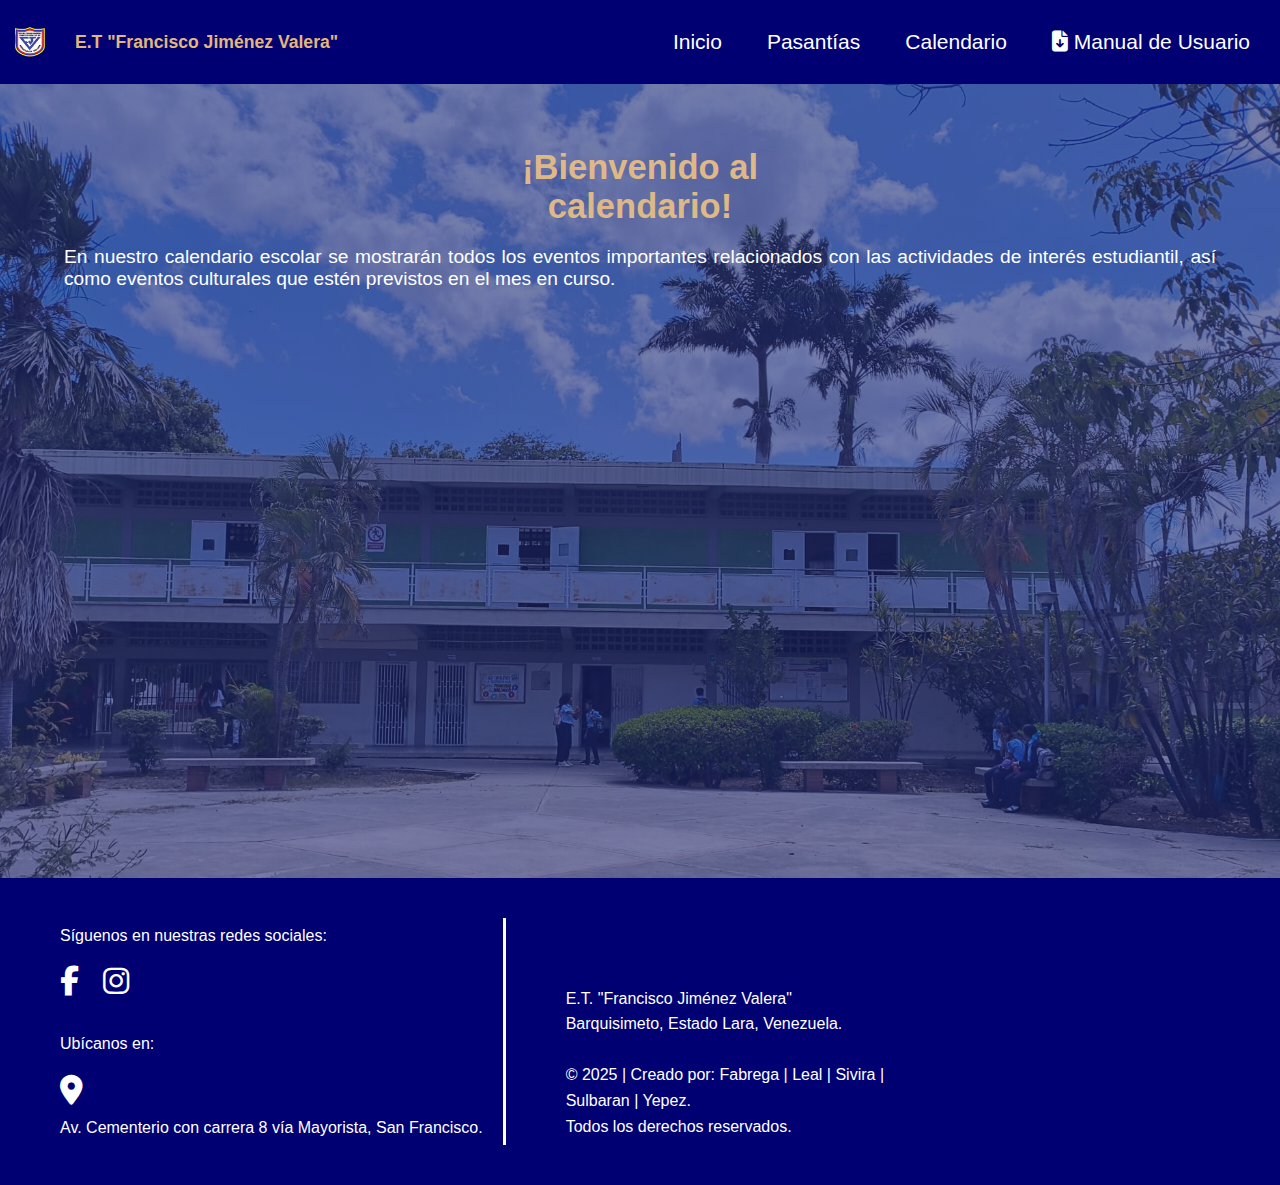
<file: index_calendario.html>
<!DOCTYPE html>
<html lang="es">
<head>
    <meta charset="UTF-8">
    <meta name="viewport" content="width=device-width, initial-scale=1.0">
    <title>Calendario</title>
    <link rel="stylesheet" href="style_calendario.css">
    <link rel="icon" type="image" href="./Calendario/logoli.jpg">
    <link rel="stylesheet" href="https://cdnjs.cloudflare.com/ajax/libs/font-awesome/6.5.1/css/all.min.css">
</head>

<body>
    
    <header class="main-header">
        <nav class="top-nav">
            <div class="logo-escuela">
                <img src="./Recursos_index/logo.png" alt="E.T FRAJIVA" title="Logo" class="imagen-logo">
                <h3>E.T "Francisco Jiménez Valera"</h3>
            </div>
            <input type="checkbox" id="menu-toggle" class="menu-toggle">
            <label for="menu-toggle" class="menu-boton">☰</label>
            <ul class="menu">
                <li>
                    <a href="index.html">Inicio</a>
                </li>
                <li class="dropdown">
                    <a href="./index_pasantia.html">Pasantías</a>
                    <ul class="dropdown-content">
                    <li><a href="./Index_preguntas.html">Preguntas Frecuentes</a></li>
                    </ul>
                </li>
                <li><a href="#">Calendario</a></li>
                <li class="manual">
                    <a href="./Manual_de_Usuario.pdf"><i class="fas fa-file-download"></i>      Manual de Usuario </a>
                </li>
            </ul>        
        </nav>
    </header>
        
    <div class="container">
        <div class="contenido">
            <h2>¡Bienvenido al <br> calendario!</h2>
            <p>En nuestro calendario escolar se mostrarán todos los eventos importantes relacionados con las actividades de interés estudiantil, así como eventos culturales que estén previstos en el mes en curso.</p>
        </div>

        <div class="position">
            <div class="calendario">
                <iframe src="https://calendar.google.com/calendar/embed?src=4b9b2e893fec1b85909e963874b0f02b2439995293bce2511810e38f5cb368d5%40group.calendar.google.com&ctz=America%2FCaracas" frameborder="0">
                </iframe>
            </div>
        </div>
    </div>

</div>

     <footer>
    <div class="footer-content agrupado-footer">
        <div class="bloque-redes-ubicacion">
            <div class="col-redes">
                <p>Síguenos en nuestras redes sociales:</p>
                <a href="https://www.facebook.com/share/14PReWWHfwd/" target="_blank" class="facebook-btn">
                    <i class="fab fa-facebook-f"></i>
                </a>
                <a href="https://www.instagram.com/et.fjvl?igsh=MTJrdDdncHBrcjRwcA==" target="_blank" class="instagram">
                    <i class="fab fa-instagram"></i>
                </a>
            </div>

    <div class="col-ubicacion">
                <p>Ubícanos en:</p>
                <a href="https://maps.app.goo.gl/tMXQspDNJTb1nQr7A" target="_blank" class="ubicacion">
                    <i class="fas fa-map-marker-alt"></i>
                </a>
                <br>
                Av. Cementerio con carrera 8 vía Mayorista, San Francisco.
            </div>
        </div>

        <div class="bloque-info-legal">
            <p>E.T. "Francisco Jiménez Valera"</p>
            <p>Barquisimeto, Estado Lara, Venezuela.</p>
            <br>
            <p>&copy; 2025 | Creado por: Fabrega | Leal | Sivira | Sulbaran | Yepez.</p>
            <p>Todos los derechos reservados.</p>
        </div>
    </div>
    </footer>
</body>
</html>
</file>
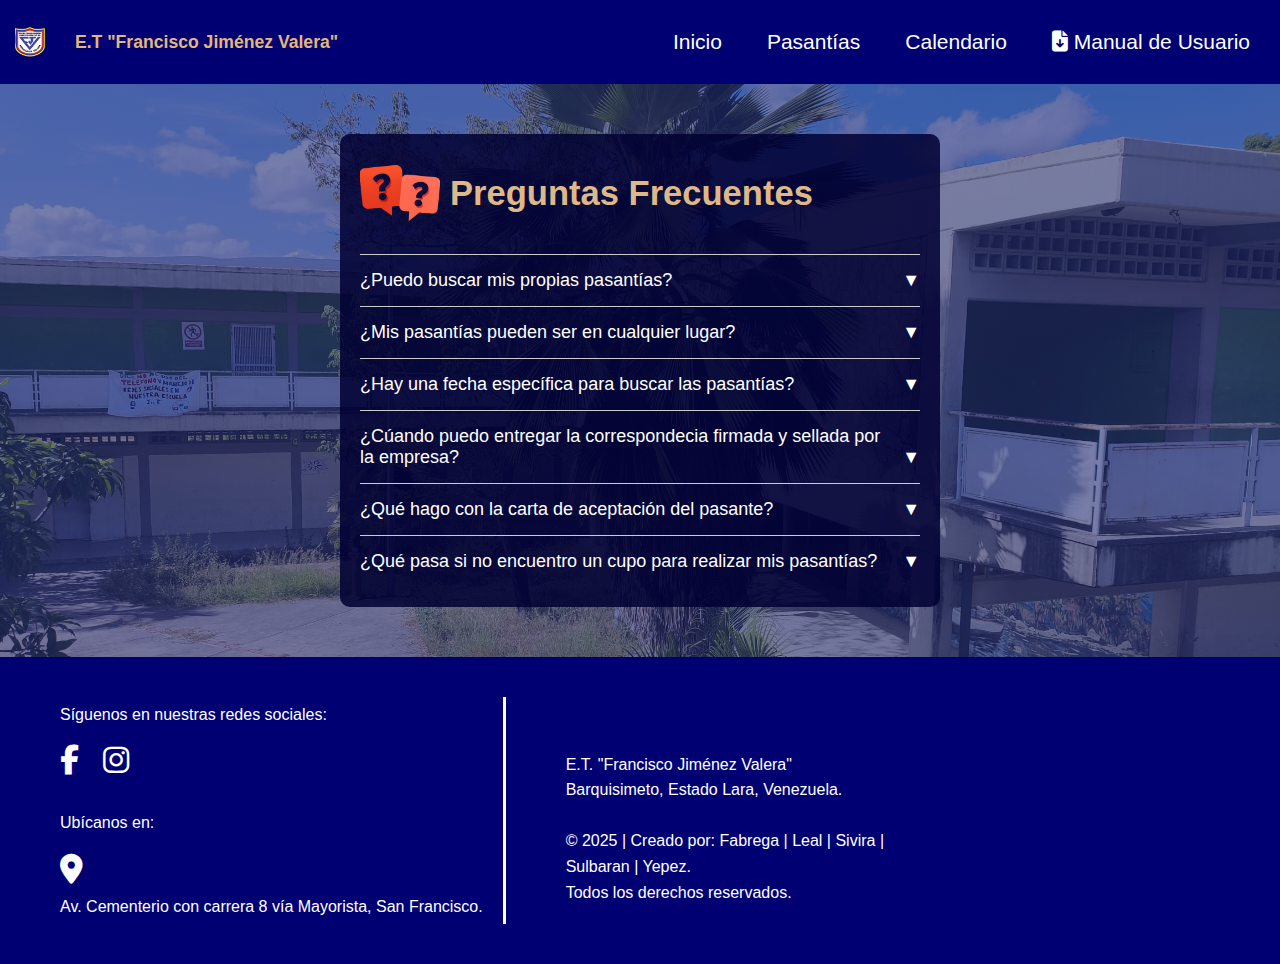
<file: Index_preguntas.html>
<!DOCTYPE html>
<html lang="es">
<head>
    <meta charset="UTF-8">
    <meta name="viewport" content="width=device-width, initial-scale=1.0">
    <title>Pasantias: Preguntas Frecuentes</title>
    <link rel="stylesheet" href="style_preguntas.css">
    <link rel="icon" type="image" href="/Recursos_preguntas/logoli.jpg" >
    <link rel="stylesheet" href="https://cdnjs.cloudflare.com/ajax/libs/font-awesome/6.5.1/css/all.min.css">
</head>
<body>
  <header class="main-header">
        <nav class="top-nav">
            <div class="logo-escuela">
                <img src="/Recursos_preguntas/logo.png" alt="E.T FRAJIVA" title="Logo" class="imagen-logo">
                <h3>E.T "Francisco Jiménez Valera"</h3>
            </div>
            <input type="checkbox" id="menu-toggle" class="menu-toggle">
            <label for="menu-toggle" class="menu-boton">☰</label>
            <ul class="menu">
                <li>
                    <a href="./index.html">Inicio</a>
                </li>
                <li class="dropdown">
                    <a href="./index_pasantia.html">Pasantías</a>
                    <ul class="dropdown-content">
                    <li><a href="#">Preguntas Frecuentes</a></li>
                    </ul>
                </li>
                <li><a href="./index_calendario.html">Calendario</a></li>
                <li class="manual">
                    <a href="./Manual_de_Usuario.pdf"><i class="fas fa-file-download"></i>      Manual de Usuario </a>
                </li>
            </ul>        
        </nav>
    </header>

    <div class="faq-container">
        
    <div class="faq-header">
      <img src="./Recursos_preguntas/interrogacion.jpg.png" alt="Pregunta">

      <h2>Preguntas Frecuentes</h2>
    </div>
    <details>
      <summary>¿Puedo buscar mis propias pasantías?</summary>
      <p>Sí, usted puede buscar sus propias pasantías siempre y cuando cuente con familiares o amigos que lo puedan ayudar durante el proceso.</p>
    </details>
    <details>
      <summary>¿Mis pasantías pueden ser en cualquier lugar?</summary>
      <p>Se sugiere que se hagan en un lugar cercano a su domicilio ya que la institución no cuenta con transporte, de igual manera se recomienda consultar con la coordinadora de pasantías quién sera la encargada de resolver cualquier duda y si el lugar es aprobado para asignar a los tutores.</p>
    </details>
    <details>
      <summary>¿Hay una fecha específica para buscar las pasantías?</summary>
      <p>Sí, durante el período de Abril - Julio, deben presentar el lugar donde desea ser asignado. De lo contrario a partir del 16 de Septiembre la institución los ubicara de acuerdo a las vacantes autorizadas por la coordinación.</p>
    </details>
    <details>
      <summary>¿Cúando puedo entregar la correspondecia firmada y sellada por la empresa?</summary>
      <p>La correspondencia debera ser entregada al departamento de pasantías en el instante en que usted la reciba para realizar la verificación de la misma.</p>
    </details>
    <details>
      <summary>¿Qué hago con la carta de aceptación del pasante?</summary>
      <p> Si la empresa llena el formato al instante quiere decir que usted ha sido aceptado, de lo contrario debera estar atento para que le den alguna respuesta o buscar otra empresa para realizar las pasantías.</p>
    </details>
    <details>
      <summary>¿Qué pasa si no encuentro un cupo para realizar mis pasantías?</summary>
      <p>La coordinación de pasantías los ubicará de acuerdo a la disponibilidad de cupos asignados. <br> Se le agradece al estudiante y representante que acepten el lugar donde serán ubicados.
      </p>
    </details>

  </div>
  <footer>
    <div class="footer-content agrupado-footer">
        <div class="bloque-redes-ubicacion">
            <div class="col-redes">
                <p>Síguenos en nuestras redes sociales:</p>
                <a href="https://www.facebook.com/share/14PReWWHfwd/" target="_blank" class="facebook-btn">
                    <i class="fab fa-facebook-f"></i>
                </a>
                <a href="https://www.instagram.com/et.fjvl?igsh=MTJrdDdncHBrcjRwcA==" target="_blank" class="instagram">
                    <i class="fab fa-instagram"></i>
                </a>
            </div>

            <div class="col-ubicacion">
                <p>Ubícanos en:</p>
                <a href="https://maps.app.goo.gl/tMXQspDNJTb1nQr7A" target="_blank" class="ubicacion">
                    <i class="fas fa-map-marker-alt"></i>
                </a>
                <br>
                Av. Cementerio con carrera 8 vía Mayorista, San Francisco.
            </div>
        </div>

        <div class="bloque-info-legal">
            <p>E.T. "Francisco Jiménez Valera"</p>
            <p>Barquisimeto, Estado Lara, Venezuela.</p>
            <br>
            <p>&copy; 2025 | Creado por: Fabrega | Leal | Sivira | Sulbaran | Yepez.</p>
            <p>Todos los derechos reservados.</p>
        </div>
    </div>
    </footer>

</body>
</html>
</file>
<file: style_calendario.css>
*{
    box-sizing: border-box;
    margin: 0;
    padding: 0;
}

/* ======================================= */
/* ESTILOS GENERALES Y FONDO DE LA PÁGINA */
/* ======================================= */


body {
    /* Fondo con gradiente oscuro semitransparente sobre una imagen (fondo.jpeg) */
    background: linear-gradient(rgba(29, 38, 113, 0.6), rgba(29, 38, 113, 0.6)), url(./Recursos_calendario/fondo.jpeg);
    /* Asegura que la imagen de fondo cubra toda el área */
    background-size: cover;
    /* Centra la imagen de fondo */
    background-position: center;
    /* Mantiene la imagen de fondo fija al desplazarse */
    font-family: Arial, Helvetica, sans-serif;
}

/* ======================================= */
/* ESTILOS DEL CONTENEDOR PRINCIPAL */
/* ======================================= */

/* ------------------- Navegación (Nav) ------------------- */
.top-nav{
    display: flex;
    background-color: rgb(0, 0, 115);
    padding: 15px;
    align-items: center;
    justify-content: space-between; /* separa logo y menú */
    flex-wrap: nowrap;
    gap: 20px;
}
.top-nav ul{
    list-style: none;
    padding: 0;
    margin: 0;
}
.top-nav ul li{
    display: inline-block;
    position: relative;
}
.top-nav a{
    display: block;
    padding: 10px 15px;
    text-decoration: none;
    color: white;
    justify-content: space-between;
    font-size: 21px;
}
.menu {
    display: flex;
    gap: 15px;
    margin-left: auto;
}
.menu-boton {
    display: none; /* oculto por defecto */
    font-size: 24px;
    color: white;
    background-color: rgb(0, 0, 115);
    border: none;
    cursor: pointer;
    padding: 10px;
    border-radius: 5px;
    margin-left: auto; /* lo empuja a la derecha */
}

.menu-toggle {
    display: none;
}

/* ------------------- Menú Desplegable ------------------- */
.dropdown-content{
    text-align: center;
    display: none;
    position: absolute;
    background-color: rgba(29, 38, 113, 0.6);
    min-width: 160px;
    box-shadow: 0px 8px 16px 0px rgba(0, 0, 0, 0.2);
    z-index: 1;
}

.dropdown-content li{
    display: block;
}
.dropdown-content:hover{
    background-color: rgb(0, 0, 88); /*al pasar el cursor se pone mas oscuro*/
}
.top-nav li:hover{
    background-color: rgb(0, 0, 88); /*al pasar el cursor se pone mas oscuro*/
}

.top-nav li a{
    white-space: nowrap;
}
.dropdown:hover .dropdown-content{
    display: block;
}

.manual li a {
    color: #ffffff;
    text-decoration: none;
    font-weight: 500;
}
/* -------------------Estilos del Header------------------- */
.main-header {
    background-color: rgba(29, 38, 113, 0.6);
    color: white;
    padding: 0px;
    margin: 0px;
    line-height: 1.6;
}
.logo-escuela{
    display: flex;
    align-items: center;
    gap: 10px;
    flex: 1 1 auto;
    flex-wrap: nowrap;

}
.imagen-logo{
    width: 30px;
    height: 30px;
    margin-right: 20px;
}
.logo-escuela h3{
    color: rgb(226, 182, 124);
    font-size: 1.1em;
    margin: 0;
    white-space: nowrap;
}

/* ======================================= */
/* ESTILOS DEL ÁREA DE CONTENIDO (.contenido) */
/* ======================================= */

.contenido {
    /* Margen alrededor del contenido */
    margin: 5%;
    color: white;
    font-size: 1.2em;
    text-align: justify;
}

.contenido h2{
    color: burlywood; 
    font-size: 1.8em;
    margin-bottom: 20px;
    text-align: center;
}

.position {
    display: flex;
    justify-content: center;
    align-items: flex-start;
    padding: 40px ;
}

.calendario {
    position: relative;
    width: 800px;
    padding: 10px;
}

/*-----------Estilo del footer general----------*/
footer {
    background-color: rgb(0, 0, 115);
    line-height: 1.6;
    color: white;
    padding: 20px 0; 
    width: 100%;
}

.footer-content {
    display: block; 
    max-width: 1200px;
    margin: 0 auto; 
    padding: 10px;
    text-align: center; 
}
.agrupado-footer {
    display: flex;
    justify-content: flex-start;
    align-items: flex-start;
    gap: 40px;
    text-align: left;
    padding: 20px;
}

.bloque-redes-ubicacion {
    display: flex;
    flex-direction: column;
    gap: 15px;
    border-right: 3px solid rgb(255, 255, 255); /* línea divisoria vertical */
    padding-right: 20px;
}

.col-redes,
.col-ubicacion {
    padding: 5px 0;
}

.bloque-info-legal {
    padding-left: 20px;
    margin-top: 68px;
    max-width: 400px;

}

/*----------- Estilo del Botón de Facebook ----------*/
.facebook-btn {
    color: white;
    font-size: 30px; /* Tamaño del icono */
    margin-top: 10px;
    padding-right: 20px;
    display: inline-block;
    transition: color 0.3s;
}

.facebook-btn:hover {
    color: #E1306C
}
/*----------- Estilo del Ícono de Instagram ----------*/
.instagram{
    color: white;
    font-size: 30px; /* Tamaño del icono */
    margin-top: 10px;
    padding-right: 20px;
    display: inline-block;
    transition: color 0.3s;
}
.instagram:hover {
    color: #E1306C; 
}
/*----------- Estilo del Ícono de Ubicación ----------*/
.ubicacion{
    color: white;
    font-size: 30px; /* Tamaño del icono */
    margin-top: 10px;
    display: inline-block;
    transition: color 0.3s;
}
.ubicacion:hover {
    color: #FF0000;
}

/* ======================================= */
/*           RESPONSIVIDAD                 */
/* ======================================= */

.calendario iframe {
    width: 100%;
    height: 420px;
    border-radius: 15px;
}

@media(max-width: 768px) {
    .container {
        flex-direction: column;
    }

    

    /*Estilos responsivos del Menu (Nav)*/
    .top-nav {
        display: flex;
        align-items: center;
        justify-content: space-between;
        flex-wrap: wrap;
        padding: 10px;
        position: relative;
    }

    .top-nav a {
        margin: 5px 0;
    }
    .header-seccion {
        flex-direction: column;
        justify-content: center;
    }
    .logo-container{
        margin: 30px;
    }
    .logo-escuela {
        display: flex;
        align-items: center;
        gap: 10px;
    }
    .logo-escuela img {
        width: 40px;
        height: auto;
    }

    .logo-escuela h3 {
    font-size: 16px;
    margin: 0;
    }

    .imagen-logo{
        height: 50px;
        width: 50px;
    }
    .menu-boton {
        display: flex;
        font-size: 24px;
        cursor: pointer;
        margin-left: auto;
        color: white;
        background-color: rgb(0, 0, 115);
    }

    .menu-toggle {
        display: none;
        position: absolute;
        opacity: 0;
        width: 0;
        height: 0;
    }

    .menu {
        display: none;
        flex-direction: column;
        position: absolute;
        top: 60px;
        left: 0;
        width: 100%;
        background-color: rgba(16, 11, 113, 0.692);
        padding: 10px 0;
        border-radius: 5px;
        z-index: 1000;
    }

    .menu li {
        padding: 8px 16px;
        text-align: center;
        border-bottom: 1px solid white;
    }
    .menu-toggle:checked ~ .menu {
        display: flex;
    }

    .dropdown {
        width: 100%; 
        box-sizing: border-box; 
    }
    .dropdown-content {
        display: block;
        position: static; 
        background-color: rgba(16, 11, 113, 0.692);
        box-shadow: none;
        border-radius: 0;
    }

    footer {
        position: relative;
    }

    /*Estilos responsivos del Footer*/
    .footer-content {
        flex-direction: column;
        text-align: center;
        align-items: center;
    }
    .agrupado-footer {
        flex-direction: column;
        align-items: center;
        justify-content: center;
        text-align: center;
    }

    .bloque-redes-ubicacion {
        border-right: none;
        border-bottom: 2px solid rgb(255, 255, 255);
        padding-bottom: 20px;
    }

    .bloque-info-legal {
        margin-top: 0;
        padding-left: 0;
    }
}

@media (max-width: 480px) {
    .logo-escuela h3 {
        font-size: 0.9em;
        white-space: nowrap;
    }

    .imagen-logo {
        width: 30px;
        height: 30px;
    }

    .menu {
        max-width: 100%;
        box-sizing: border-box;
        overflow-x: hidden;
        font-size: 0.95em;
    }
    .menu-boton {
        font-size: 22px;
        padding: 8px;
    }
}
@media (min-width: 320px) and (max-width: 479px) {
    .logo-escuela h3 {
        font-size: 0.85em;
        white-space: nowrap;
        margin: 0;
    }

    .imagen-logo {
        width: 28px;
        height: 28px;
        margin: 0;
    }

    .menu {
        max-width: 100%;
        box-sizing: border-box;
        overflow-x: hidden;
        font-size: 0.9em;
        padding: 8px 0;
    }

    .menu li {
        padding: 8px 0;
    }

    .menu-boton {
        font-size: 20px;
        padding: 6px;
    }

    .logo-container {
        width: 100px;
        height: 100px;
        margin: 10px auto;
    }
}
@media (min-width: 769px) and (max-width: 1024px) {
    .top-nav {
        position: relative;
        display: flex;
        flex-direction: row;
        align-items: center;
        justify-content: space-between;
        padding: 15px;
    }


    .logo-escuela {
        display: flex;
        flex-direction: row;
        align-items: center;
        justify-content: space-between;
        gap: 30px;
        flex-wrap: nowrap;
        max-width: 100%;
        overflow: hidden;
        box-sizing: border-box;
    }

    .imagen-logo {
        width: 40px;
        height: 40px;
        margin: 0;
    }

    .logo-escuela h3 {
        font-size: 1em;
        white-space: nowrap;
        margin: 0;
        color: rgb(226, 182, 124);
        flex-grow: 1;
    }

    .menu-boton {
        display: block;
        font-size: 22px;
        padding: 8px;
        background-color: rgb(0, 0, 115);
        color: white;
        border: none;
        border-radius: 5px;
        cursor: pointer;
    }

    .menu-toggle {
        position: absolute;
        opacity: 0;
        width: 0;
        height: 0;
    }

    .menu {
        display: none;
        flex-direction: column;
        text-align: center;
        position: absolute; /* ← clave para superponer */
        top: 60px; /* ajusta según altura del nav */
        left: 0;
        width: 100%;
        background-color: rgba(16, 11, 113, 0.692);
        padding: 10px 0;
        border-radius: 5px;
        font-size: 1em;
        z-index: 1000;
    }

    .menu-toggle:checked ~ .menu {
        display: flex;
    }

    .menu li {
        padding: 10px 0;
        border-bottom: 1px solid white;
    }

    .dropdown-content {
        display: block;
        position: static;
        background-color: rgba(16, 11, 113, 0.692);
        box-shadow: none;
        border-radius: 0;
    }

    .footer-content,
    .agrupado-footer {
        flex-direction: column;
        align-items: center;
        text-align: center;
    }

    .bloque-redes-ubicacion {
        border-right: none;
        border-bottom: 2px solid white;
        padding-bottom: 20px;
    }

    .bloque-info-legal {
        margin-top: 0;
        padding-left: 0;
    }
}
</file>
<file: style_preguntas.css>
* {
    box-sizing: border-box;
    padding: 0px;
    margin: 0px; 
}
    
    body {
        margin: 0px;
        padding: 0px;
        font-family: Arial, Helvetica, sans-serif;
        background: linear-gradient(rgba(29,38,113,0.6),rgba(29,38,113,0.6)),
        url(./Recursos_preguntas/fondito.jpg) no-repeat center center fixed;
        background-size: cover;
        background-position: center;
        background-attachment: fixed;
        color: white;
    }

        /* ------------------- Encabezado (Header) ------------------- */
    .main-header {
        background-color: rgba(29, 38, 113, 0.6);
        color: white;
        padding: 0px;
        margin: 0px;
    }
    
/* ------------------- Navegación (Nav) ------------------- */
/* ------------------- Navegación (Nav) ------------------- */
.top-nav{
    display: flex;
    background-color: rgb(0, 0, 115);
    padding: 15px;
    align-items: center;
    justify-content: space-between; /* separa logo y menú */
    flex-wrap: nowrap;
    gap: 20px;
}
.top-nav ul{
    list-style: none;
    padding: 0;
    margin: 0;
}
.top-nav ul li{
    display: inline-block;
    position: relative;
}
.top-nav a{
    display: block;
    padding: 10px 15px;
    text-decoration: none;
    color: white;
    justify-content: space-between;
    font-size: 21px;
}
.menu {
    display: flex;
    gap: 15px;
    margin-left: auto;
}
.menu-boton {
    display: none; /* oculto por defecto */
    font-size: 24px;
    color: white;
    background-color: rgb(0, 0, 115);
    border: none;
    cursor: pointer;
    padding: 10px;
    border-radius: 5px;
    margin-left: auto; /* lo empuja a la derecha */
}

.menu-toggle {
    display: none;
}

/* ------------------- Menú Desplegable ------------------- */
.dropdown-content{
    text-align: center;
    display: none;
    position: absolute;
    background-color: rgba(29, 38, 113, 0.6);
    min-width: 160px;
    box-shadow: 0px 8px 16px 0px rgba(0, 0, 0, 0.2);
    z-index: 1;
}

.dropdown-content li{
    display: block;
}
.dropdown-content:hover{
    background-color: rgb(0, 0, 88); /*al pasar el cursor se pone mas oscuro*/
}
.top-nav li:hover{
    background-color: rgb(0, 0, 88); /*al pasar el cursor se pone mas oscuro*/
}

.top-nav li a{
    white-space: nowrap;
}
.dropdown:hover .dropdown-content{
    display: block;
}

.manual li a {
    color: #ffffff;
    text-decoration: none;
    font-weight: 500;
}
/* -------------------Estilos del Header------------------- */
.main-header {
    background-color: rgba(29, 38, 113, 0.6);
    color: white;
    padding: 0px;
    margin: 0px;
    line-height: 1.6;
}
.logo-escuela{
    display: flex;
    align-items: center;
    gap: 10px;
    flex: 1 1 auto;
    flex-wrap: nowrap;

}
.imagen-logo{
    width: 30px;
    height: 30px;
    margin-right: 20px;
}
.logo-escuela h3{
    color: rgb(226, 182, 124);
    font-size: 1.1em;
    margin: 0;
    white-space: nowrap;
}

/*-----------Encabezado (Header) ----------*/
.header-seccion {
    display: flex;
    align-items: center;
    padding: 30px;
    color: burlywood;
    background-color: rgb(9, 1, 63);
    
}

.header-texto {
    max-width: 60%;
    text-align: center;
}

.header-seccion h1 {
    font-size: 2em;
    margin-bottom: 15px;
}

.header-seccion p {
    font-size: 1.1em;
    font-weight: 300;
    color: white;
}

.logo-container {
    width: 150px;
    height: 150px;
    padding: 10px;
    display: flex;
    align-items: center;
    justify-content: center;
    margin-right: 130px;
}

.logo {
    max-width: 100%;
    max-height: 100%;
    object-fit: contain;
}

    .faq-container {
    background-color: rgba(0, 0, 50, 0.85);
    color: white;
    font-size: 1.2em;
    max-width: 600px;
    margin: 50px auto;
    padding: 20px;
    border-radius: 10px;
    }

    .faq-header {
    display: flex;
    align-items: center;
    gap: 10px;
    margin-bottom: 20px;
    }

    .faq-header img {
    width: 80px;
    height: 80px;
    }

    .faq-header h2 {
    color: burlywood;
    font-size: 1.8em;
    margin: 0;
    align-items:center;
    }

    details {
    background-color: transparent;
    border-top: 1px solid #ccc;
    padding: 15px 0;
    font-size: 18px;
    }

    summary {
    cursor: pointer;
    list-style: none;
    position: relative;
    padding-right: 25px;
    }

    summary::after {
    content: "▼";
    position: absolute;
    right: 0;
    transition: transform 0.3s ease;
    }

    details[open] summary::after {
    transform: rotate(180deg);
    }

    details p {
    margin-top: 10px;
    padding-left: 10px;
    font-size: 16px;
    color: #ddd;
    }

/*-----------Estilo del footer general----------*/
footer {
    background-color: rgb(0, 0, 115);
    line-height: 1.6;
    color: white;
    padding: 20px 0; 
    width: 100%;
}

.footer-content {
    display: block; 
    max-width: 1200px;
    margin: 0 auto; 
    padding: 10px;
    text-align: center; 
}
.agrupado-footer {
    display: flex;
    justify-content: flex-start;
    align-items: flex-start;
    gap: 40px;
    text-align: left;
    padding: 20px;
}

.bloque-redes-ubicacion {
    display: flex;
    flex-direction: column;
    gap: 15px;
    border-right: 3px solid rgb(255, 255, 255); /* línea divisoria vertical */
    padding-right: 20px;
}

.col-redes,
.col-ubicacion {
    padding: 5px 0;
}

.bloque-info-legal {
    padding-left: 20px;
    margin-top: 55px;
    max-width: 400px;

}
/*----------- Estilo del Botón de Facebook ----------*/
.facebook-btn {
    color: white;
    font-size: 30px; /* Tamaño del icono */
    margin-top: 10px;
    padding-right: 20px;
    display: inline-block;
    transition: color 0.3s;
}

.facebook-btn:hover {
    color: #E1306C; /* Color oficial de Facebook al pasar el ratón */
}
/*----------- Estilo del Ícono de Instagram ----------*/
.instagram{
    color: white;
    font-size: 30px; /* Tamaño del icono */
    margin-top: 10px;
    padding-right: 20px;
    display: inline-block;
    transition: color 0.3s;
}
.instagram:hover {
    color: #E1306C; /* Color oficial de Instagram al pasar el ratón */
}
/*----------- Estilo del Ícono de Ubicación ----------*/
.ubicacion{
    color: white;
    font-size: 30px; /* Tamaño del icono */
    margin-top: 10px;
    display: inline-block;
    transition: color 0.3s;
}
.ubicacion:hover {
    color: #FF0000; /* Color rojo al pasar el ratón */
}

/*-----------PRESPONSIVIDAD----------*/
@media (max-width: 768px) {
    .faq-header h2 {
        font-size: 1.5em;
        text-align: center;
        margin: 10px 0;
        color: burlywood;
    }

    /*Estilos responsivos del Menu (Nav)*/
    .top-nav {
        display: flex;
        align-items: center;
        justify-content: space-between;
        flex-wrap: wrap;
        padding: 10px;
        position: relative;
    }

    .top-nav a {
        margin: 5px 0;
    }
    .header-seccion {
        flex-direction: column;
        justify-content: center;
    }
    .logo-container{
        margin: 30px;
    }
    .logo-escuela {
        display: flex;
        align-items: center;
        gap: 10px;
    }
    .logo-escuela img {
        width: 40px;
        height: auto;
    }

    .logo-escuela h3 {
    font-size: 16px;
    margin: 0;
    }

    .imagen-logo{
        height: 50px;
        width: 50px;
    }
    .menu-boton {
        display: flex;
        font-size: 24px;
        cursor: pointer;
        margin-left: auto;
        color: white;
        background-color: rgb(0, 0, 115);
    }

    .menu-toggle {
        display: none;
        position: absolute;
        opacity: 0;
        width: 0;
        height: 0;
    }

    .menu {
        display: none;
        flex-direction: column;
        position: absolute;
        top: 60px;
        left: 0;
        width: 100%;
        background-color: rgba(16, 11, 113, 0.692);
        padding: 10px 0;
        border-radius: 5px;
        z-index: 1000;
    }

    .menu li {
        padding: 8px 16px;
        text-align: center;
        border-bottom: 1px solid white;
    }
    .menu-toggle:checked ~ .menu {
        display: flex;
    }

    .dropdown {
        width: 100%; 
        box-sizing: border-box; 
    }
    .dropdown-content {
        display: block;
        position: static; 
        background-color: rgba(16, 11, 113, 0.692);
        box-shadow: none;
        border-radius: 0;
    }
    footer {
        position: relative;
    }
    .footer-content {
        flex-direction: column;
        text-align: center;
    }
    .faq-container {
        width: 100%;
        max-width: 600px;
        margin: 10px auto;
        padding: 10px;
        box-sizing: border-box;
    }
    /*Estilos responsivos del Footer*/
    .footer-content {
        flex-direction: column;
        text-align: center;
        align-items: center;
    }
    .agrupado-footer {
        flex-direction: column;
        align-items: center;
        justify-content: center;
        text-align: center;
    }

    .bloque-redes-ubicacion {
        border-right: none;
        border-bottom: 2px solid rgb(255, 255, 255);
        padding-bottom: 20px;
    }

    .bloque-info-legal {
        margin-top: 0;
        padding-left: 0;
    }
}
@media (max-width: 480px) {
    .faq-header h2 {
        font-size: 1.3em;
    }

    .logo-escuela h3 {
        font-size: 0.9em;
        white-space: nowrap;
    }

    .imagen-logo {
        width: 30px;
        height: 30px;
    }

    .menu {
        max-width: 100%;
        box-sizing: border-box;
        overflow-x: hidden;
        font-size: 0.95em;
    }
    .menu-boton {
        font-size: 22px;
        padding: 8px;
    }
}
@media (min-width: 320px) and (max-width: 479px) {
    h2{
        padding-left: 0;
        text-align: center;
    }
    .logo-escuela h3 {
        font-size: 0.85em;
        white-space: nowrap;
        margin: 0;
    }

    .imagen-logo {
        width: 28px;
        height: 28px;
        margin: 0;
    }

    .menu {
        max-width: 100%;
        box-sizing: border-box;
        overflow-x: hidden;
        font-size: 0.9em;
        padding: 8px 0;
    }

    .menu li {
        padding: 8px 0;
    }

    .menu-boton {
        font-size: 20px;
        padding: 6px;
    }

    .logo-container {
        width: 100px;
        height: 100px;
        margin: 10px auto;
    }
    .faq-container {
        max-width: 320px;
        padding: 10px;
        margin: 10px auto;
    }
}
@media (min-width: 769px) and (max-width: 1024px) {
    
    .top-nav {
        position: relative;
        display: flex;
        flex-direction: row;
        align-items: center;
        justify-content: space-between;
        padding: 15px;
    }


    .logo-escuela {
        display: flex;
        flex-direction: row;
        align-items: center;
        justify-content: space-between;
        gap: 30px;
        flex-wrap: nowrap;
        max-width: 100%;
        overflow: hidden;
        box-sizing: border-box;
    }

    .imagen-logo {
        width: 40px;
        height: 40px;
        margin: 0;
    }

    .logo-escuela h3 {
        font-size: 1em;
        white-space: nowrap;
        margin: 0;
        color: rgb(226, 182, 124);
        flex-grow: 1;
    }

    .menu-boton {
        display: block;
        font-size: 22px;
        padding: 8px;
        background-color: rgb(0, 0, 115);
        color: white;
        border: none;
        border-radius: 5px;
        cursor: pointer;
    }

    .menu-toggle {
        position: absolute;
        opacity: 0;
        width: 0;
        height: 0;
    }

    .menu {
        display: none;
        flex-direction: column;
        text-align: center;
        position: absolute; /* ← clave para superponer */
        top: 60px; /* ajusta según altura del nav */
        left: 0;
        width: 100%;
        background-color: rgba(16, 11, 113, 0.692);
        padding: 10px 0;
        border-radius: 5px;
        font-size: 1em;
        z-index: 1000;
    }

    .menu-toggle:checked ~ .menu {
        display: flex;
    }

    .menu li {
        padding: 10px 0;
        border-bottom: 1px solid white;
    }

    .dropdown-content {
        display: block;
        position: static;
        background-color: rgba(16, 11, 113, 0.692);
        box-shadow: none;
        border-radius: 0;
    }
    .footer-content,
    .agrupado-footer {
        flex-direction: column;
        align-items: center;
        text-align: center;
    }

    .bloque-redes-ubicacion {
        border-right: none;
        border-bottom: 2px solid white;
        padding-bottom: 20px;
    }

    .bloque-info-legal {
        margin-top: 0;
        padding-left: 0;
    }

}
</file>
